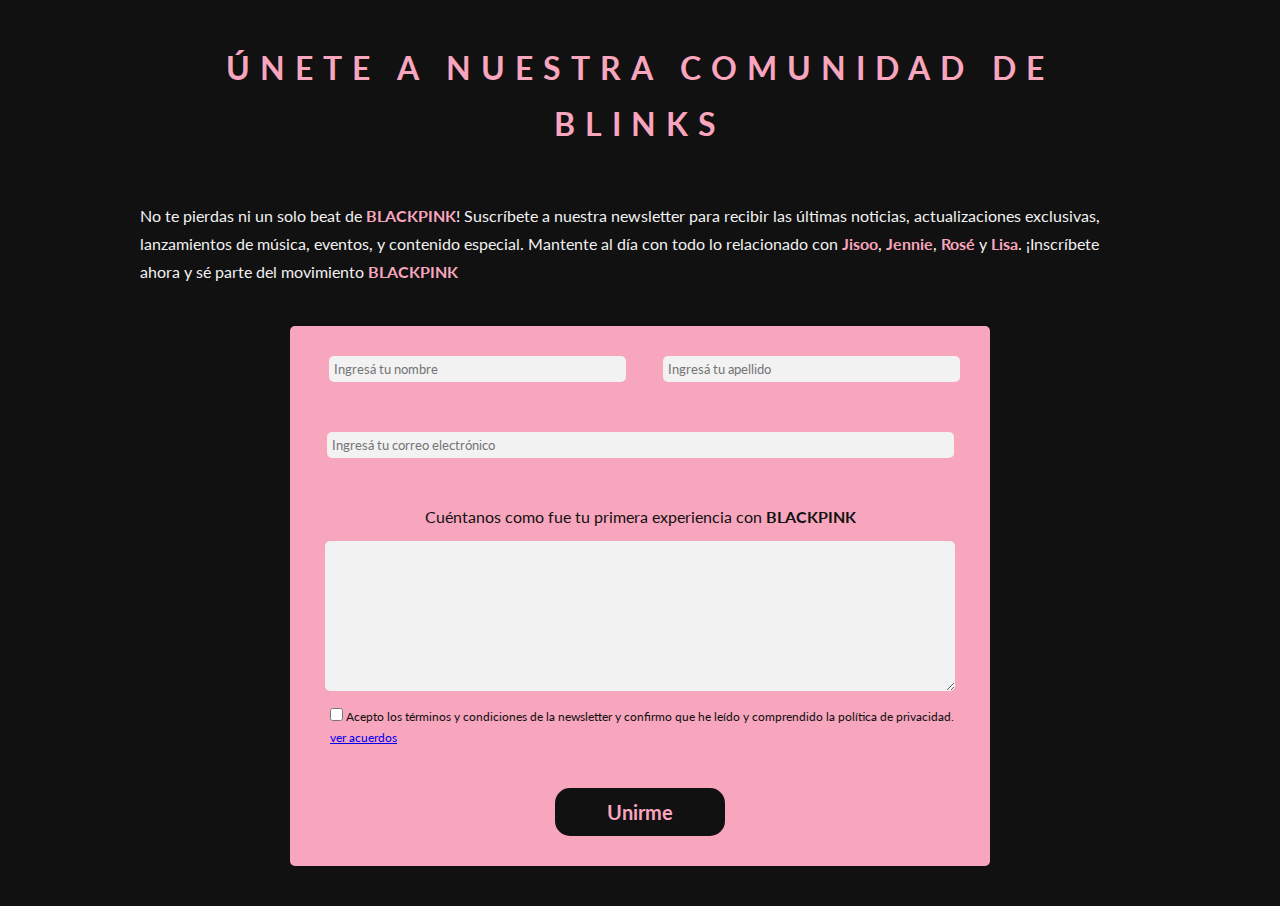
<file: form/index.html>
<!DOCTYPE html>
<html lang="es">
<head>
    <meta charset="UTF-8">
    <meta name="viewport" content="width=device-width, initial-scale=1.0">
    <link rel="stylesheet" href="css/style.css">
    <title>Newsletter</title>
</head>
<body>
    <main>
        <div class="container">
            <h2 class="title">Únete a nuestra comunidad de BLINKS</h2>
        
            <p>No te pierdas ni un solo beat de <strong lang="en">BLACKPINK</strong>! Suscríbete a nuestra <span lang="en">newsletter</span> para recibir las últimas noticias, actualizaciones exclusivas, lanzamientos de música, eventos, y contenido especial. Mantente al día con todo lo relacionado con <strong lang="kr">Jisoo</strong>, <strong lang="kr">Jennie</strong>, <strong>Rosé</strong> y <strong lang="en">Lisa</strong>. ¡Inscríbete ahora y sé parte del movimiento <strong lang="en">BLACKPINK</strong></p>
        
            <form action="#" method="post">
                <div class="datosContatos">
                        <label for="nombre"></label>
                        <input class="fontFamilyMain" type="text" name="nombre" id="nombre" placeholder="Ingresá tu nombre" required>
                        <label for="apellido"></label>
                        <input class="fontFamilyMain" type="text" name="apellido" id="apellido" placeholder="Ingresá tu apellido" required>
                </div>
    
                <div class="email">
                    <label for="email"></label>
                    <input class="fontFamilyMain" type="email" name="email" id="email" placeholder="Ingresá tu correo electrónico" required>
                </div>
    
                <div class="mensaje">
                    <label for="mensaje">Cuéntanos como fue tu primera experiencia con <strong lang="en">BLACKPINK</strong></label>
                    <textarea class="fontFamilyMain" name="mensaje" id="mensaje"></textarea>
                </div>
    
                <div class="acuerdosYcondiciones">
                    <input class="fontFamilyMain" type="checkbox" name="acuerdos" id="acuerdos" required>
                    <label for="acuerdos">Acepto los términos y condiciones de la newsletter y confirmo que he leído y comprendido la política de privacidad. <a href="acuerdos.html" target="_blank">ver acuerdos</a></label>
                </div>
    
                <input class="fontFamilyMain btnForm" type="submit" value="Unirme">
            </form>
        </div>
    </main>
</body>
</html>
</file>
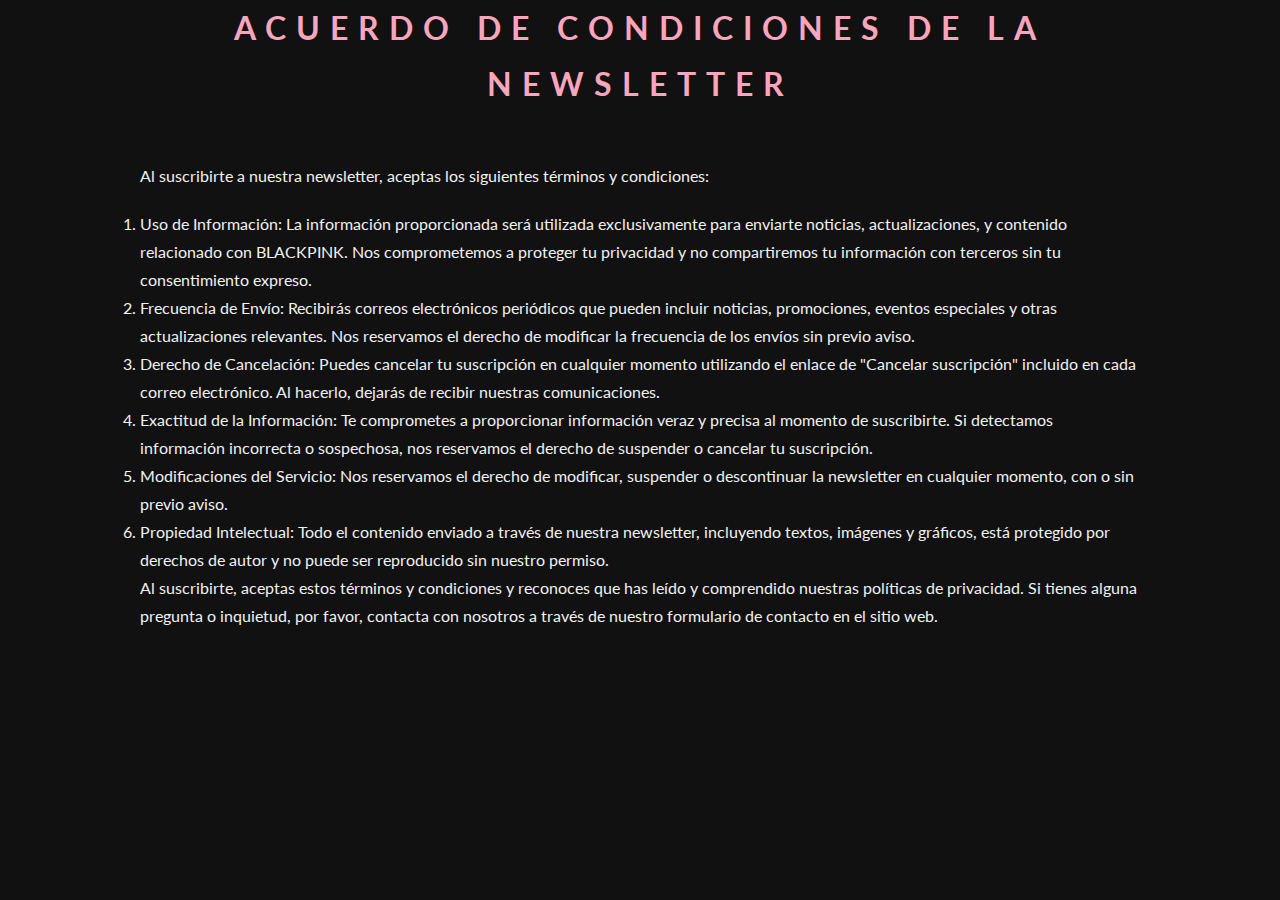
<file: acuerdos.html>
<!DOCTYPE html>
<html lang="es">
<head>
    <meta charset="UTF-8">
    <meta name="viewport" content="width=device-width, initial-scale=1.0">
    <link rel="stylesheet" href="css/style.css">
    <title>Términos y Condiciones</title>
</head>
<body>
    <main>     
        <div class="container">
            <h2 class="title">Acuerdo de Condiciones de la Newsletter</h2>
            <p>Al suscribirte a nuestra newsletter, aceptas los siguientes términos y condiciones:</p>
        
            <ol>
                <li>Uso de Información: La información proporcionada será utilizada exclusivamente para enviarte noticias, actualizaciones, y contenido relacionado con BLACKPINK. Nos comprometemos a proteger tu privacidad y no compartiremos tu información con terceros sin tu consentimiento expreso.</li>
                <li>Frecuencia de Envío: Recibirás correos electrónicos periódicos que pueden incluir noticias, promociones, eventos especiales y otras actualizaciones relevantes. Nos reservamos el derecho de modificar la frecuencia de los envíos sin previo aviso.</li>
                <li>Derecho de Cancelación: Puedes cancelar tu suscripción en cualquier momento utilizando el enlace de "Cancelar suscripción" incluido en cada correo electrónico. Al hacerlo, dejarás de recibir nuestras comunicaciones.</li>
                <li>Exactitud de la Información: Te comprometes a proporcionar información veraz y precisa al momento de suscribirte. Si detectamos información incorrecta o sospechosa, nos reservamos el derecho de suspender o cancelar tu suscripción.</li>
                <li>Modificaciones del Servicio: Nos reservamos el derecho de modificar, suspender o descontinuar la newsletter en cualquier momento, con o sin previo aviso.</li>
                <li>Propiedad Intelectual: Todo el contenido enviado a través de nuestra newsletter, incluyendo textos, imágenes y gráficos, está protegido por derechos de autor y no puede ser reproducido sin nuestro permiso.</li>
            </ol>
        
            <p>Al suscribirte, aceptas estos términos y condiciones y reconoces que has leído y comprendido nuestras políticas de privacidad. Si tienes alguna pregunta o inquietud, por favor, contacta con nosotros a través de nuestro formulario de contacto en el sitio web.</p>
        </div>
    </main>

</body>
</html>
</file>
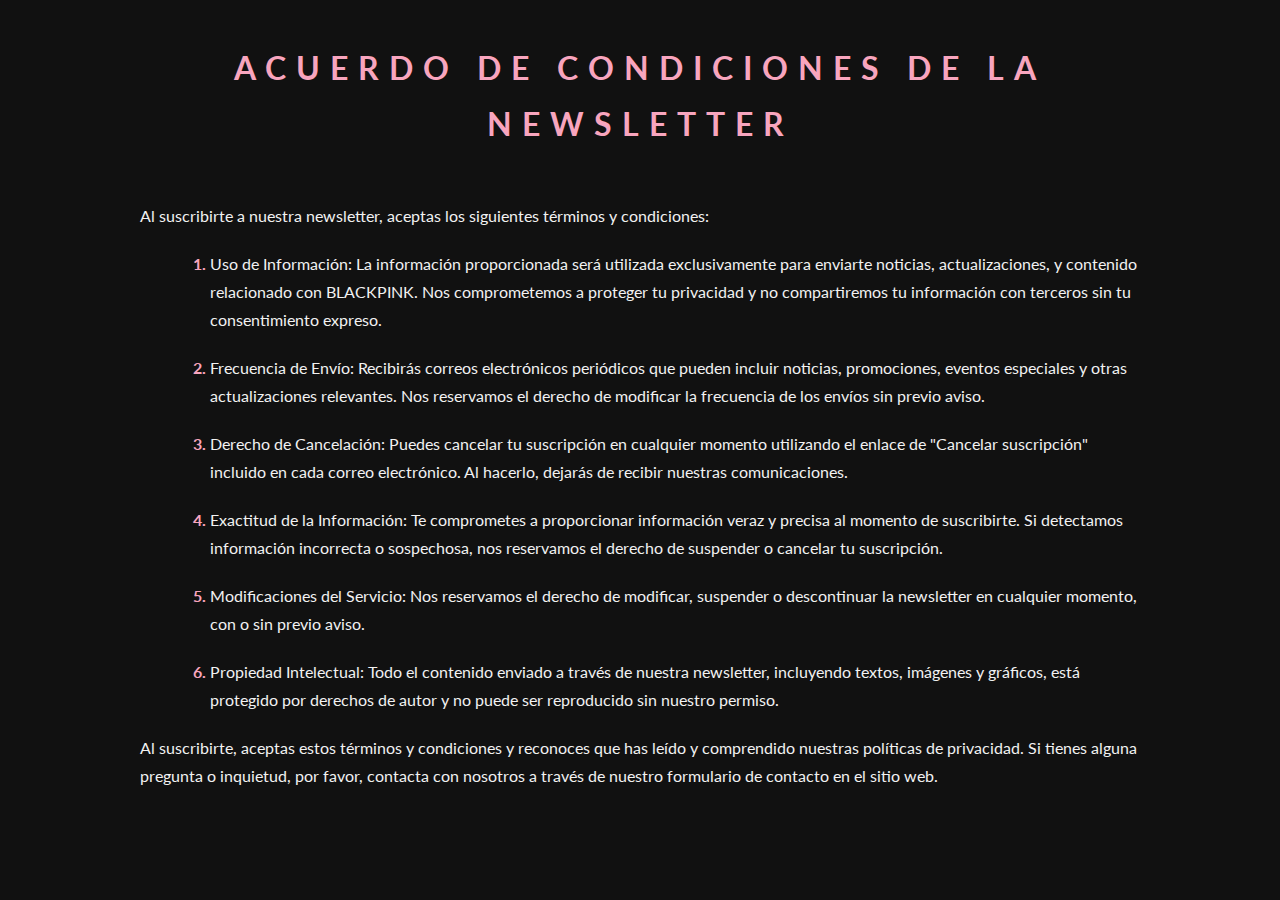
<file: form/acuerdos.html>
<!DOCTYPE html>
<html lang="en">
<head>
    <meta charset="UTF-8">
    <meta name="viewport" content="width=device-width, initial-scale=1.0">
    <link rel="stylesheet" href="css/style.css">
    <title>Términos y Condiciones</title>
</head>
<body>
    <main>     
        <div class="container">
            <h2 class="title">Acuerdo de Condiciones de la Newsletter</h2>
            <p>Al suscribirte a nuestra newsletter, aceptas los siguientes términos y condiciones:</p>
        
            <ol>
                <li>Uso de Información: La información proporcionada será utilizada exclusivamente para enviarte noticias, actualizaciones, y contenido relacionado con BLACKPINK. Nos comprometemos a proteger tu privacidad y no compartiremos tu información con terceros sin tu consentimiento expreso.</li>
                <li>Frecuencia de Envío: Recibirás correos electrónicos periódicos que pueden incluir noticias, promociones, eventos especiales y otras actualizaciones relevantes. Nos reservamos el derecho de modificar la frecuencia de los envíos sin previo aviso.</li>
                <li>Derecho de Cancelación: Puedes cancelar tu suscripción en cualquier momento utilizando el enlace de "Cancelar suscripción" incluido en cada correo electrónico. Al hacerlo, dejarás de recibir nuestras comunicaciones.</li>
                <li>Exactitud de la Información: Te comprometes a proporcionar información veraz y precisa al momento de suscribirte. Si detectamos información incorrecta o sospechosa, nos reservamos el derecho de suspender o cancelar tu suscripción.</li>
                <li>Modificaciones del Servicio: Nos reservamos el derecho de modificar, suspender o descontinuar la newsletter en cualquier momento, con o sin previo aviso.</li>
                <li>Propiedad Intelectual: Todo el contenido enviado a través de nuestra newsletter, incluyendo textos, imágenes y gráficos, está protegido por derechos de autor y no puede ser reproducido sin nuestro permiso.</li>
            </ol>
        
            <p>Al suscribirte, aceptas estos términos y condiciones y reconoces que has leído y comprendido nuestras políticas de privacidad. Si tienes alguna pregunta o inquietud, por favor, contacta con nosotros a través de nuestro formulario de contacto en el sitio web.</p>
        </div>
    </main>

</body>
</html>
</file>
<file: form/css/style.css>
@import url('https://fonts.googleapis.com/css2?family=Lato:wght@400;900&display=swap');

:root {
    --primary: #f8a5be;
    --negative: #111111;
    --positive: #f2f2f2;
}

/* GENERALES */

*{
    padding: 0;
    margin: 0;
    box-sizing: border-box;
    scroll-behavior: smooth;
}

body  {
    font-family: "Lato", sans-serif;
    background-color: var(--negative);
    line-height: 1.75;
    color: var(--positive);
}

h1, h2, h3, h4, strong {
    color: var(--primary);
}

/* MAIN */

.container {
    width: 1000px;
    margin: 40px auto;
}

.title {
    text-align: center;
    letter-spacing: 10px;
    text-transform: uppercase;
    margin-bottom: 50px;
    font-size: 2rem;
}

/* FORM */

form {
    width: 700px;
    margin: 40px auto;
    background-color: var(--primary);
    border-radius: 5px;
    padding: 20px;
    color: var(--negative);
}

label > strong {
    color: var(--negative);
}

form .datosContatos {
    display: flex;
    justify-content: space-between;
}

form .datosContatos input {
    margin: 10px;
    width: 45%;
    padding: 5px;
    margin-bottom: 40px;
    border: none;
    background-color: var(--positive);
    border-radius: 5px;
}

form .email input {
    margin: 10px auto;
    display: block;
    width: 95%;
    padding: 5px;
    margin-bottom: 40px;
    border: none;
    background-color: var(--positive);
    border-radius: 5px;
}

.fontFamilyMain {
    font-family: inherit;
}

form .mensaje {
    margin: 10px;
    padding: 5px;
    text-align: center;
}

form .mensaje textarea {
    display: block;
    margin-top: 10px;
    padding: 5px;
    width: 100%;
    height: 150px;
    border: none;
    background-color: var(--positive);
    border-radius: 5px;
    resize: vertical;
}

form .acuerdosYcondiciones {
    margin-left: 20px;
    font-size: 0.75rem;
    margin-bottom: 40px;
}

form .acuerdosYcondiciones input {
    accent-color: var(--negative);
}


form .btnForm {
    display: block;
    margin: auto;
    margin-bottom: 10px;
    padding: 10px 50px;
    border-radius: 15px;
    border: 2px solid var(--negative);
    background-color: var(--negative);
    color: var(--primary);
    font-weight: bold;
    font-size: 1.25rem;
    cursor: pointer;
}

form .btnForm:hover {
    background-color: var(--primary);
    border: 2px solid var(--negative);
    color: var(--negative);
}

/* TERMINOS */

main .container ol li {
    margin: 20px 0 20px 70px;
    
}

main .container ol li::marker {
    color: var(--primary);
    font-weight: bold;
}
</file>
<file: css/style.css>
@import url('https://fonts.googleapis.com/css2?family=Lato:wght@400;900&display=swap');

:root {
    --primary: #f8a5be;
    --negative: #111111;
    --positive: #f2f2f2;
}

/* GENERALES */

*{
    padding: 0;
    margin: 0;
    box-sizing: border-box;
    scroll-behavior: smooth;
}

body  {
    font-family: "Lato", sans-serif;
    background-color: var(--negative);
    line-height: 1.75;
    color: var(--positive);
}

img {
    border-radius: 15px;
    max-width: 100%;
}

h1, h2, h3, h4, strong {
    color: var(--primary);
}

abbr {
    text-decoration: none;
}


h1 {
    display: none;
}


/* HEADER */
.logo {   
    width: 800px;
    margin: 60px auto;
}

nav {
    margin-bottom: 60px;
    background-color: var(--primary);
}

nav ul,
.integranteCard, 
.albunCard,
.photoGrid {
    display: flex;
    justify-content: space-evenly;
}


ul li {
    list-style: none;
}

nav ul li a {
    text-decoration: none;
    color: var(--negative);
    font-weight: bolder;
    display: inline-block;
    padding: 5px 10px;
    min-width: 100px;
    text-align: center;
}

nav ul li a:hover {
    background-color: var(--negative);
    color: var(--primary);
}


/* MAIN */

.container {
    max-width: 1000px;
    margin: auto;
}

section {
    padding-bottom: 20px;
    border-bottom: solid 5px var(--primary);
    margin-bottom: 100px;
}

.title {
    text-align: center;
    letter-spacing: 10px;
    text-transform: uppercase;
    margin-bottom: 50px;
    font-size: 2rem;
}


.subtitle {
    font-size: 1.5rem;
    margin-bottom: 20px;
}


p {
    margin-bottom: 20px;
}

.photoFoot {
    font-size: 0.75rem;
    font-style: italic;
    text-align: center;
}

.banner {
    max-width: 600px;
    margin: auto;
}

/* INTEGRANTES */

.photo {
    width: 250px;
}

.integranteCard, .albunCard {
    margin-bottom: 40px;
}

.description {
    max-width: 600px;
}



/* HISTORIA */

.photoHistory {
    width: 400px;
    margin: 40px auto;
}


/* DISCOGRAFIA */

.portadaDisco {
    width: 200px;
}

.albunCard {
    margin-top: 60px;
    align-items: center;
}


/* GALERY */

.photoGalery {
    max-width: 300px;
    margin-bottom: 30px;
}

.photoGaleryWidth {
    width: 450px;
    margin-bottom: 30px;
}


.btnUp {
    width: 30px;
    height: 30px;
    text-align: center;
    border-radius: 50%;
    position: fixed;
    right: 30px;
    bottom: 20px;
    border: 2px solid var(--primary);
    background-color: var(--negative);
    text-decoration: none;
    color: var(--primary);
}
</file>
